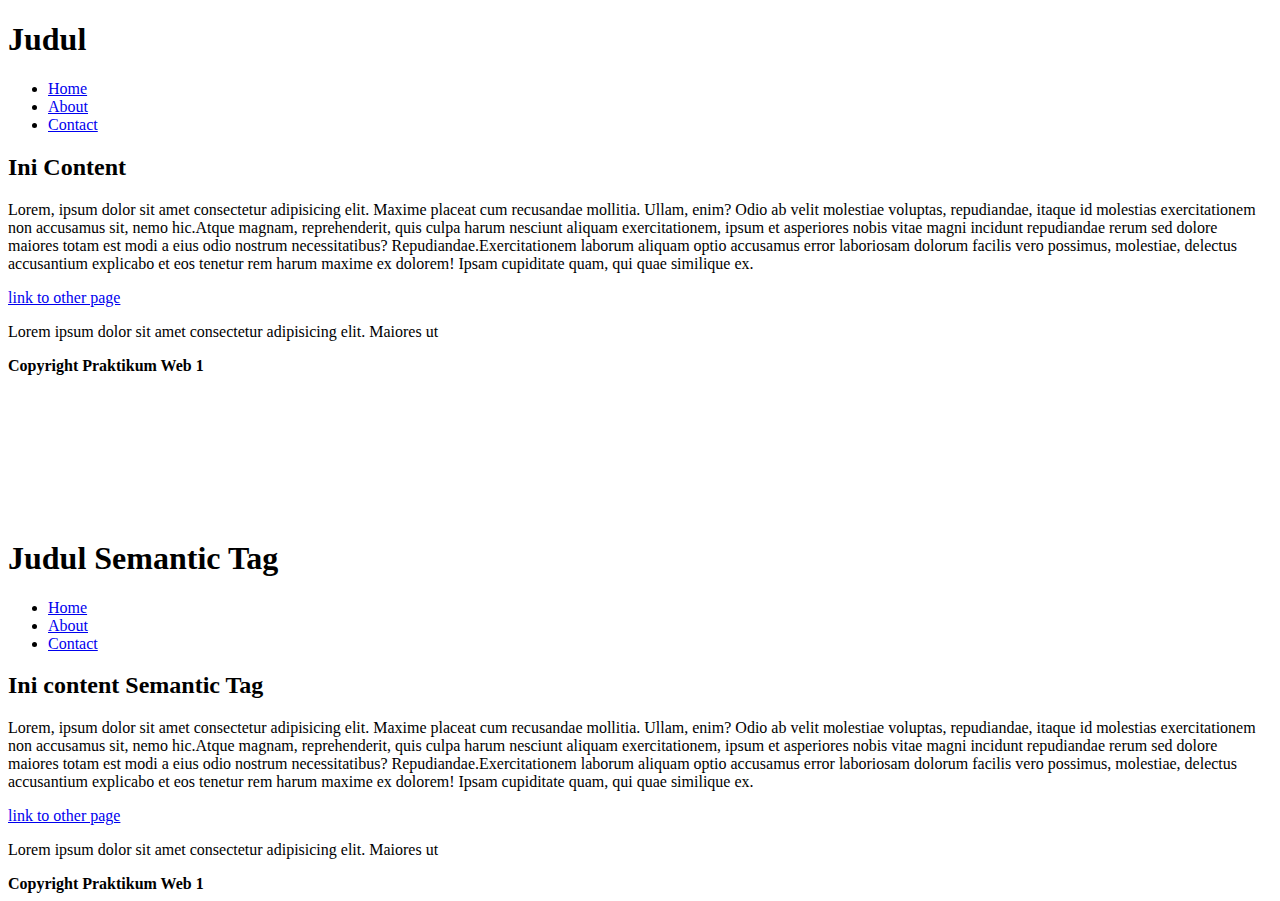
<file: Percobaan-3/index.html>
<!DOCTYPE html>
<html lang="en">
  <head>
    <meta charset="UTF-8" />
    <meta name="viewport" content="width=device-width, initial-scale=1.0" />
    <title>Percobaan 3</title>
  </head>
  <body>

    <div id="navbar">
      <div>
        <h1>Judul</h1>
      </div>
  
      <div>
        <ul>
          <li><a href="#">Home</a></li>
          <li><a href="#">About</a></li>
          <li><a href="#">Contact</a></li>
        </ul>
      </div>
    </div>
  
    <div id="content">
      <h2>Ini Content</h2>
      <p>
        Lorem, ipsum dolor sit amet consectetur adipisicing elit. Maxime placeat
        cum recusandae mollitia. Ullam, enim? Odio ab velit molestiae voluptas,
        repudiandae, itaque id molestias exercitationem non accusamus sit, nemo
        hic.Atque magnam, reprehenderit, quis culpa harum nesciunt aliquam
        exercitationem, ipsum et asperiores nobis vitae magni incidunt
        repudiandae rerum sed dolore maiores totam est modi a eius odio nostrum
        necessitatibus? Repudiandae.Exercitationem laborum aliquam optio
        accusamus error laboriosam dolorum facilis vero possimus, molestiae,
        delectus accusantium explicabo et eos tenetur rem harum maxime ex
        dolorem! Ipsam cupiditate quam, qui quae similique ex.
      </p>
      <a href="#">link to other page</a>
      <p>Lorem ipsum dolor sit amet consectetur adipisicing elit. Maiores ut</p>
    </div>
  
    <div id="footer">
      <strong>Copyright Praktikum Web 1</strong>
    </div>
    <br /><br /><br /><br /><br /><br /><br /><br />

    <nav>
      <section>
        <h1>Judul Semantic Tag</h1>
      </section>
      <section>
        <ul>
          <li><a href="#">Home</a></li>
          <li><a href="#">About</a></li>
          <li><a href="#">Contact</a></li>
        </ul>
      </section>
    </nav>

    <main>
      <article>
        <h2>Ini content Semantic Tag</h2>
        <p>
            Lorem, ipsum dolor sit amet consectetur adipisicing elit. Maxime placeat
            cum recusandae mollitia. Ullam, enim? Odio ab velit molestiae voluptas,
            repudiandae, itaque id molestias exercitationem non accusamus sit, nemo
            hic.Atque magnam, reprehenderit, quis culpa harum nesciunt aliquam
            exercitationem, ipsum et asperiores nobis vitae magni incidunt
            repudiandae rerum sed dolore maiores totam est modi a eius odio nostrum
            necessitatibus? Repudiandae.Exercitationem laborum aliquam optio
            accusamus error laboriosam dolorum facilis vero possimus, molestiae,
            delectus accusantium explicabo et eos tenetur rem harum maxime ex
            dolorem! Ipsam cupiditate quam, qui quae similique ex.
          </p>
          <a href="#">link to other page</a>
          <p>Lorem ipsum dolor sit amet consectetur adipisicing elit. Maiores ut</p>
      </article>
    </main>

    <footer>
        <strong>Copyright Praktikum Web 1</strong>
    </footer>



  </body>
</html>
</file>
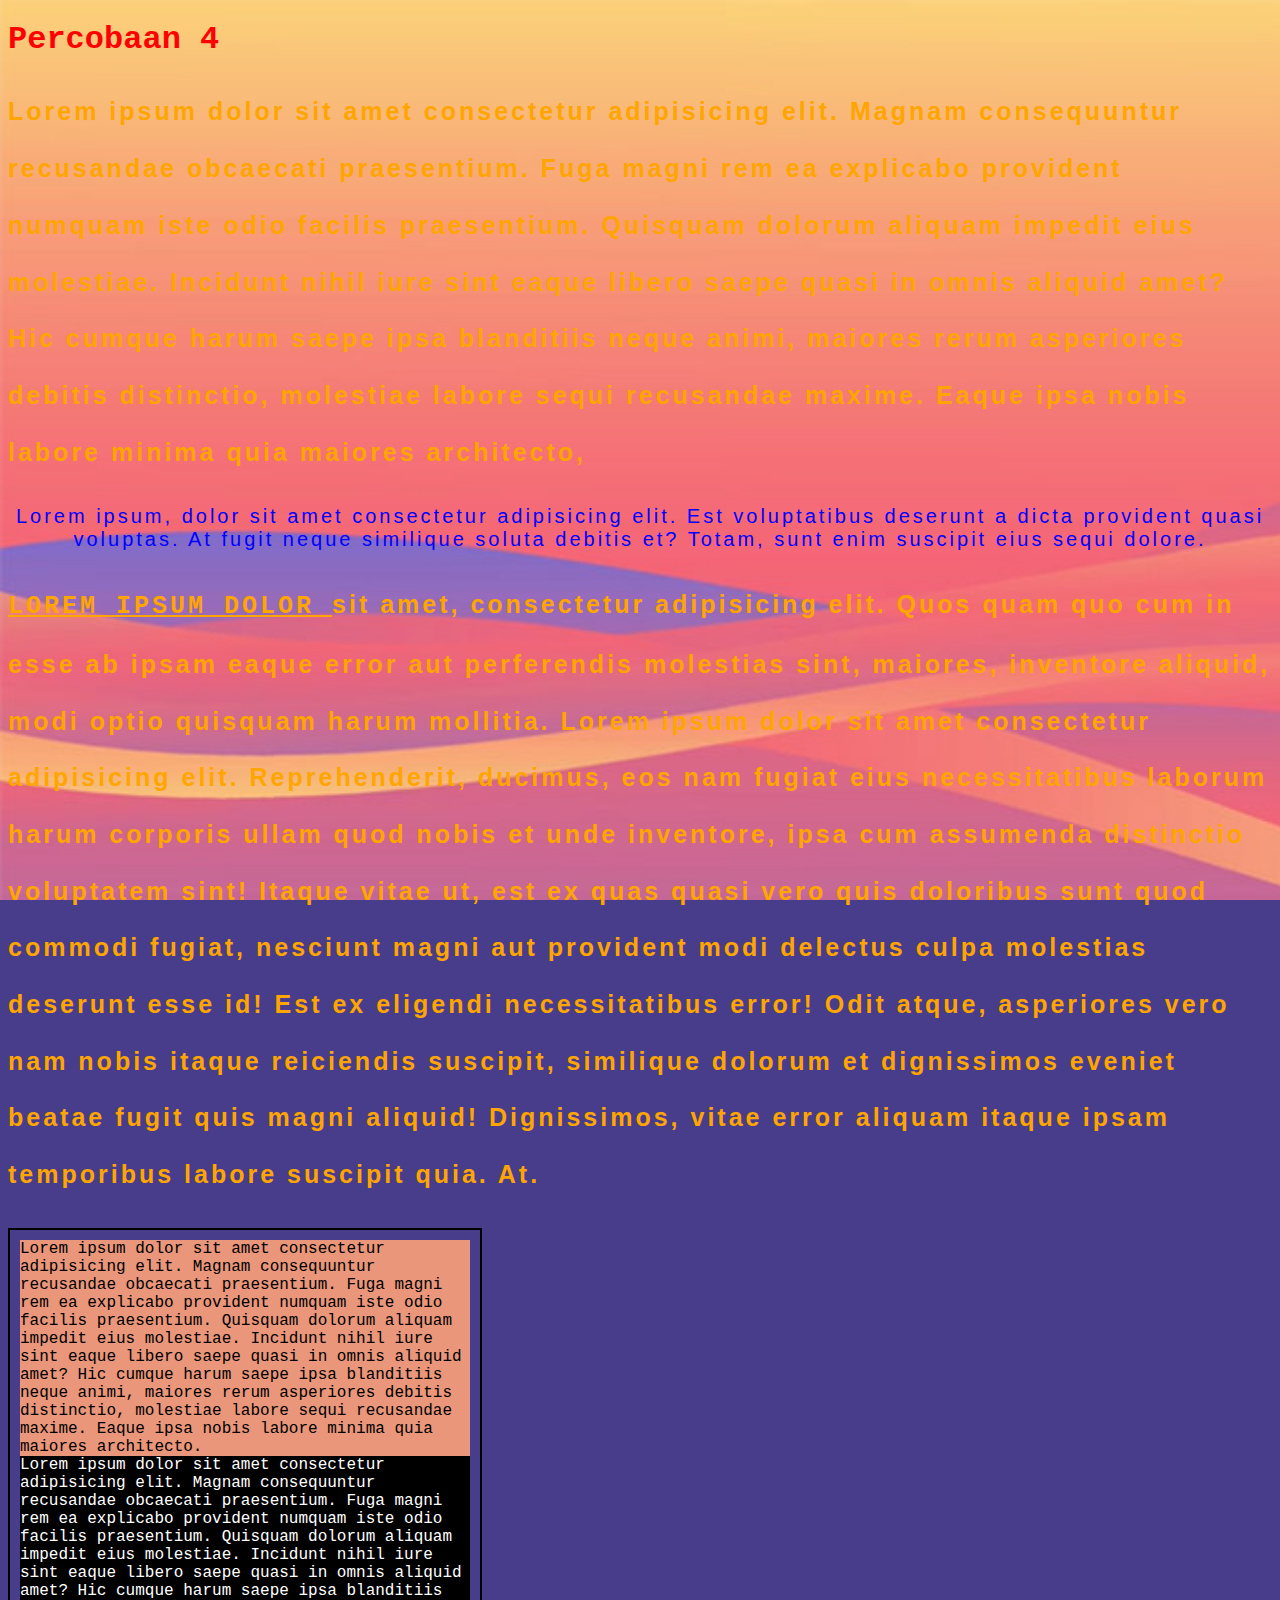
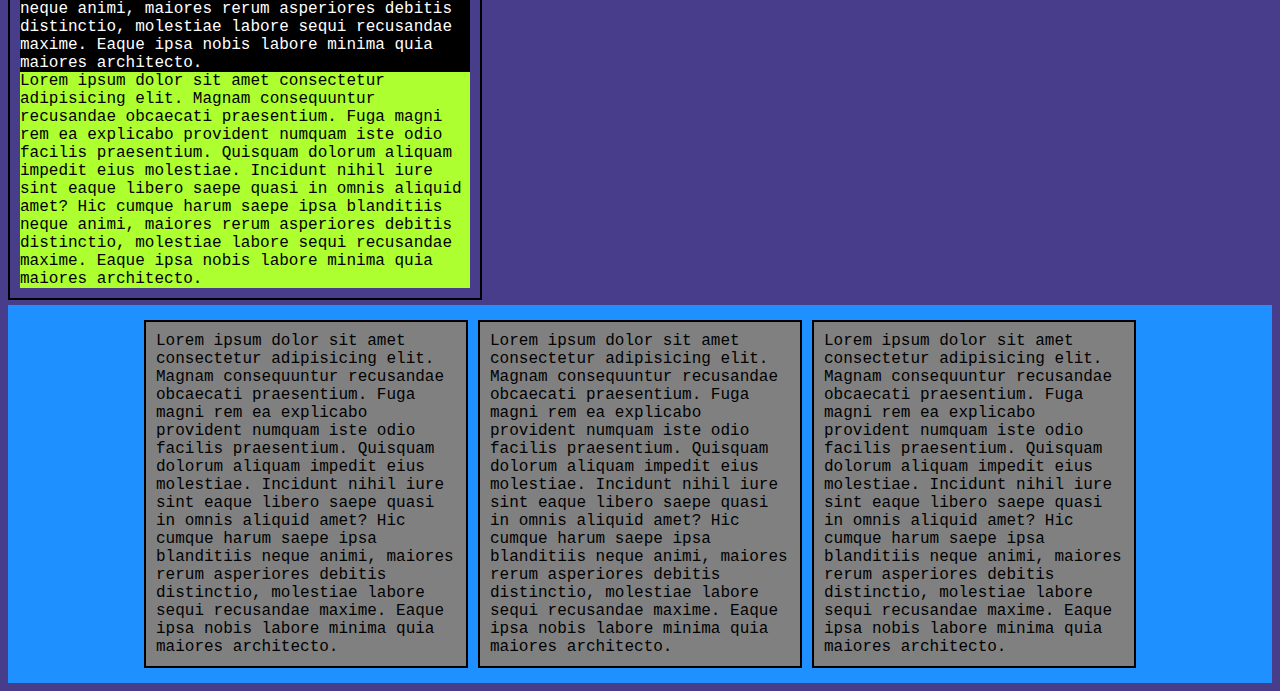
<file: Percobaan-4/index.html>
<!DOCTYPE html>
<html lang="en">
  <head>
    <meta charset="UTF-8" />
    <meta name="viewport" content="width=device-width, initial-scale=1.0" />
    <title>Percobaan 4</title>
    <link rel="stylesheet" href="style.css" />
  </head>
  <body>
  <h1>Percobaan 4</h1>
    <p class="paragraf">
      Lorem ipsum dolor sit amet consectetur adipisicing elit. Magnam
      consequuntur recusandae obcaecati praesentium. Fuga magni rem ea explicabo
      provident numquam iste odio facilis praesentium. Quisquam dolorum aliquam
      impedit eius molestiae. Incidunt nihil iure sint eaque libero saepe quasi
      in omnis aliquid amet? Hic cumque harum saepe ipsa blanditiis neque animi,
      maiores rerum asperiores debitis distinctio, molestiae labore sequi
      recusandae maxime. Eaque ipsa nobis labore minima quia maiores architecto,
    </p>
    <p>
      Lorem ipsum, dolor sit amet consectetur adipisicing elit. Est voluptatibus
      deserunt a dicta provident quasi voluptas. At fugit neque similique soluta
      debitis et? Totam, sunt enim suscipit eius sequi dolore.
    </p>
    <p class="paragraf">
      <span>Lorem ipsum dolor </span>sit amet, consectetur adipisicing elit.
      Quos quam quo cum in esse ab ipsam eaque error aut perferendis molestias
      sint, maiores, inventore aliquid, modi optio quisquam harum mollitia.
      Lorem ipsum dolor sit amet consectetur adipisicing elit. Reprehenderit,
      ducimus, eos nam fugiat eius necessitatibus laborum harum corporis ullam
      quod nobis et unde inventore, ipsa cum assumenda distinctio voluptatem
      sint! Itaque vitae ut, est ex quas quasi vero quis doloribus sunt quod
      commodi fugiat, nesciunt magni aut provident modi delectus culpa molestias
      deserunt esse id! Est ex eligendi necessitatibus error! Odit atque,
      asperiores vero nam nobis itaque reiciendis suscipit, similique dolorum et
      dignissimos eveniet beatae fugit quis magni aliquid! Dignissimos, vitae
      error aliquam itaque ipsam temporibus labore suscipit quia. At.
    </p> 
    <div class="coba">
      <div class="box-1">
        Lorem ipsum dolor sit amet consectetur adipisicing elit. Magnam
        consequuntur recusandae obcaecati praesentium. Fuga magni rem ea
        explicabo provident numquam iste odio facilis praesentium. Quisquam
        dolorum aliquam impedit eius molestiae. Incidunt nihil iure sint eaque
        libero saepe quasi in omnis aliquid amet? Hic cumque harum saepe ipsa
        blanditiis neque animi, maiores rerum asperiores debitis distinctio,
        molestiae labore sequi recusandae maxime. Eaque ipsa nobis labore minima
        quia maiores architecto.
      </div>
      <div class="box-2">
        Lorem ipsum dolor sit amet consectetur adipisicing elit. Magnam
        consequuntur recusandae obcaecati praesentium. Fuga magni rem ea
        explicabo provident numquam iste odio facilis praesentium. Quisquam
        dolorum aliquam impedit eius molestiae. Incidunt nihil iure sint eaque
        libero saepe quasi in omnis aliquid amet? Hic cumque harum saepe ipsa
        blanditiis neque animi, maiores rerum asperiores debitis distinctio,
        molestiae labore sequi recusandae maxime. Eaque ipsa nobis labore minima
        quia maiores architecto.
      </div>
      <div class="box-3">
        Lorem ipsum dolor sit amet consectetur adipisicing elit. Magnam
        consequuntur recusandae obcaecati praesentium. Fuga magni rem ea
        explicabo provident numquam iste odio facilis praesentium. Quisquam
        dolorum aliquam impedit eius molestiae. Incidunt nihil iure sint eaque
        libero saepe quasi in omnis aliquid amet? Hic cumque harum saepe ipsa
        blanditiis neque animi, maiores rerum asperiores debitis distinctio,
        molestiae labore sequi recusandae maxime. Eaque ipsa nobis labore minima
        quia maiores architecto.
      </div>
    </div> 

    <div class="flex-container">
      <div>
        Lorem ipsum dolor sit amet consectetur adipisicing elit. Magnam
        consequuntur recusandae obcaecati praesentium. Fuga magni rem ea
        explicabo provident numquam iste odio facilis praesentium. Quisquam
        dolorum aliquam impedit eius molestiae. Incidunt nihil iure sint eaque
        libero saepe quasi in omnis aliquid amet? Hic cumque harum saepe ipsa
        blanditiis neque animi, maiores rerum asperiores debitis distinctio,
        molestiae labore sequi recusandae maxime. Eaque ipsa nobis labore minima
        quia maiores architecto.
      </div>
      <div>
        Lorem ipsum dolor sit amet consectetur adipisicing elit. Magnam
        consequuntur recusandae obcaecati praesentium. Fuga magni rem ea
        explicabo provident numquam iste odio facilis praesentium. Quisquam
        dolorum aliquam impedit eius molestiae. Incidunt nihil iure sint eaque
        libero saepe quasi in omnis aliquid amet? Hic cumque harum saepe ipsa
        blanditiis neque animi, maiores rerum asperiores debitis distinctio,
        molestiae labore sequi recusandae maxime. Eaque ipsa nobis labore minima
        quia maiores architecto.
      </div>
      <div>
        Lorem ipsum dolor sit amet consectetur adipisicing elit. Magnam
        consequuntur recusandae obcaecati praesentium. Fuga magni rem ea
        explicabo provident numquam iste odio facilis praesentium. Quisquam
        dolorum aliquam impedit eius molestiae. Incidunt nihil iure sint eaque
        libero saepe quasi in omnis aliquid amet? Hic cumque harum saepe ipsa
        blanditiis neque animi, maiores rerum asperiores debitis distinctio,
        molestiae labore sequi recusandae maxime. Eaque ipsa nobis labore minima
        quia maiores architecto.
      </div>
    </div>
  </body>
</html>
</file>
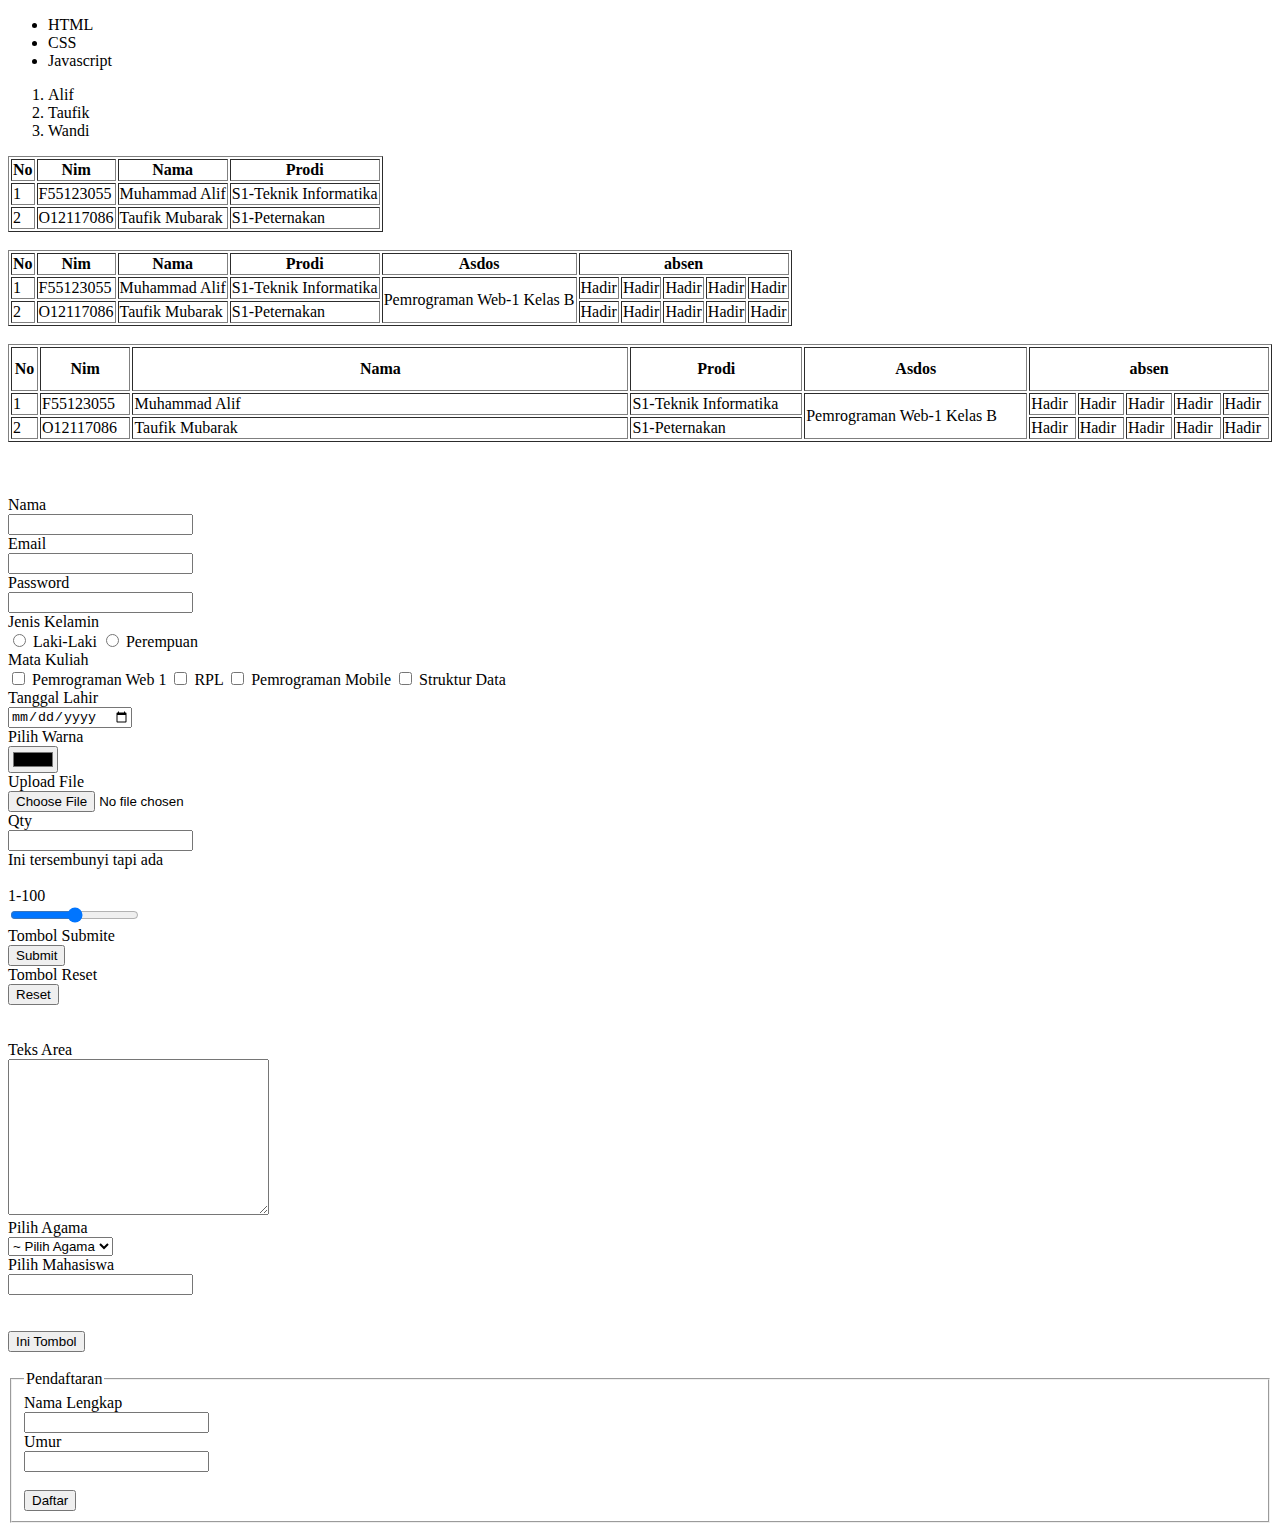
<file: Perobaan-2/index.html>
<!DOCTYPE html>
<html lang="en">
  <head>
    <meta charset="UTF-8" />
    <meta name="viewport" content="width=device-width, initial-scale=1.0" />
    <title>Percobaan-2</title>
  </head>
  <body>
    <ul>
      <li>HTML</li>
      <li>CSS</li>
      <li>Javascript</li>
    </ul>

    <ol>
      <li>Alif</li>
      <li>Taufik</li>
      <li>Wandi</li>
    </ol>

    <table border="1">
      <tr>
        <th>No</th>
        <th>Nim</th>
        <th>Nama</th>
        <th>Prodi</th>
      </tr>
      <tr>
        <td>1</td>
        <td>F55123055</td>
        <td>Muhammad Alif</td>
        <td>S1-Teknik Informatika</td>
      </tr>
      <tr>
        <td>2</td>
        <td>O12117086</td>
        <td>Taufik Mubarak</td>
        <td>S1-Peternakan</td>
      </tr>
    </table>
    <br />

    <table border="1">
      <tr>
        <th>No</th>
        <th>Nim</th>
        <th>Nama</th>
        <th>Prodi</th>
        <th>Asdos</th>
        <th colspan="5">absen</th>
      </tr>
      <tr>
        <td>1</td>
        <td>F55123055</td>
        <td>Muhammad Alif</td>
        <td>S1-Teknik Informatika</td>
        <td rowspan="2">Pemrograman Web-1 Kelas B</td>
        <td>Hadir</td>
        <td>Hadir</td>
        <td>Hadir</td>
        <td>Hadir</td>
        <td>Hadir</td>
      </tr>
      <tr>
        <td>2</td>
        <td>O12117086</td>
        <td>Taufik Mubarak</td>
        <td>S1-Peternakan</td>
        <td>Hadir</td>
        <td>Hadir</td>
        <td>Hadir</td>
        <td>Hadir</td>
        <td>Hadir</td>
      </tr>
    </table>
    <br />

    <table border="1" width="100%">
      <tr>
        <th height="40px">No</th>
        <th>Nim</th>
        <th width="40%">Nama</th>
        <th>Prodi</th>
        <th>Asdos</th>
        <th colspan="5">absen</th>
      </tr>
      <tr>
        <td>1</td>
        <td>F55123055</td>
        <td>Muhammad Alif</td>
        <td>S1-Teknik Informatika</td>
        <td rowspan="2">Pemrograman Web-1 Kelas B</td>
        <td>Hadir</td>
        <td>Hadir</td>
        <td>Hadir</td>
        <td>Hadir</td>
        <td>Hadir</td>
      </tr>
      <tr>
        <td>2</td>
        <td>O12117086</td>
        <td>Taufik Mubarak</td>
        <td>S1-Peternakan</td>
        <td>Hadir</td>
        <td>Hadir</td>
        <td>Hadir</td>
        <td>Hadir</td>
        <td>Hadir</td>
      </tr>
    </table>
    <br /><br /><br />

    <form action="">
      <label>Nama</label><br />
      <input type="text" name="nama" id="nama" /><br />
      <label>Email</label><br />
      <input type="email" name="mail" id="mail" /><br />
      <label>Password</label><br />
      <input type="password" name="pass" id="pass" /><br />
      <label>Jenis Kelamin</label><br />
      <input type="radio" name="jk" id="jk" value="Laki Laki" /> Laki-Laki
      <input type="radio" name="jk" id="jk" value="Perempuan" /> Perempuan
      <br />
      <label>Mata Kuliah</label><br />
      <input type="checkbox" name="mk" id="mk" value="Pemrograman Web 1" />
      Pemrograman Web 1
      <input type="checkbox" name="mk" id="mk" value="RPL" /> RPL
      <input type="checkbox" name="mk" id="mk" value="Pemrograman Mobile" />
      Pemrograman Mobile
      <input type="checkbox" name="mk" id="mk" value="Struktur Data" /> Struktur
      Data
      <br />
      <label>Tanggal Lahir</label><br />
      <input type="date" name="tgllahir" id="tgllahir" /><br />
      <label>Pilih Warna</label><br />
      <input type="color" name="Warna" id="Warna" /><br />
      <label>Upload File</label><br />
      <input type="file" name="file" id="file" /><br />
      <label>Qty</label><br />
      <input type="number" name="qty" id="qty" /><br />
      <label>Ini tersembunyi tapi ada</label><br />
      <input type="hidden" name="hilang" id="hilang" /><br />
      <label>1-100</label><br />
      <input type="range" name="range" id="range" /><br />
      <label>Tombol Submite</label><br />
      <input type="submit" name="submit" id="submit" /><br />
      <label>Tombol Reset</label><br />
      <input type="reset" name="reset" id="reset" /><br /><br /><br />

      <!--Input lain-->
      <label>Teks Area</label><br />
      <textarea name="alamat" id="alamat" cols="30" rows="10"></textarea><br />

      <label>Pilih Agama</label><br />
      <select name="agama" id="agama">
        <option value="">~ Pilih Agama</option>
        <option value="Islam">Islam</option>
        <option value="Kristen">Kristen</option>
        <option value="Hindu">Hindu</option>
        <option value="Katolik">Katolik</option></select
      ><br />

      <label>Pilih Mahasiswa</label><br />
      <input list="datamahasiswa" name="siswa" id="siswa" /><br />
      <datalist id="datamahasiswa">
        <option value="Risky">Risky</option>
        <option value="Alif">Alif</option>
        <option value="Dani">Dani</option>
        <option value="Pain">Pain</option>
        <option value="Reza">Reza</option></datalist
      ><br /><br />

      <button>Ini Tombol</button><br /><br />

      <fieldset>
        <legend>Pendaftaran</legend>
        <label>Nama Lengkap</label><br />
        <input type="text" name="" id="" /><br />
        <label>Umur</label><br />
        <input type="number" name="" id="" /><br /><br />

        <button>Daftar</button>
      </fieldset>
    </form>
  </body>
</html>
</file>
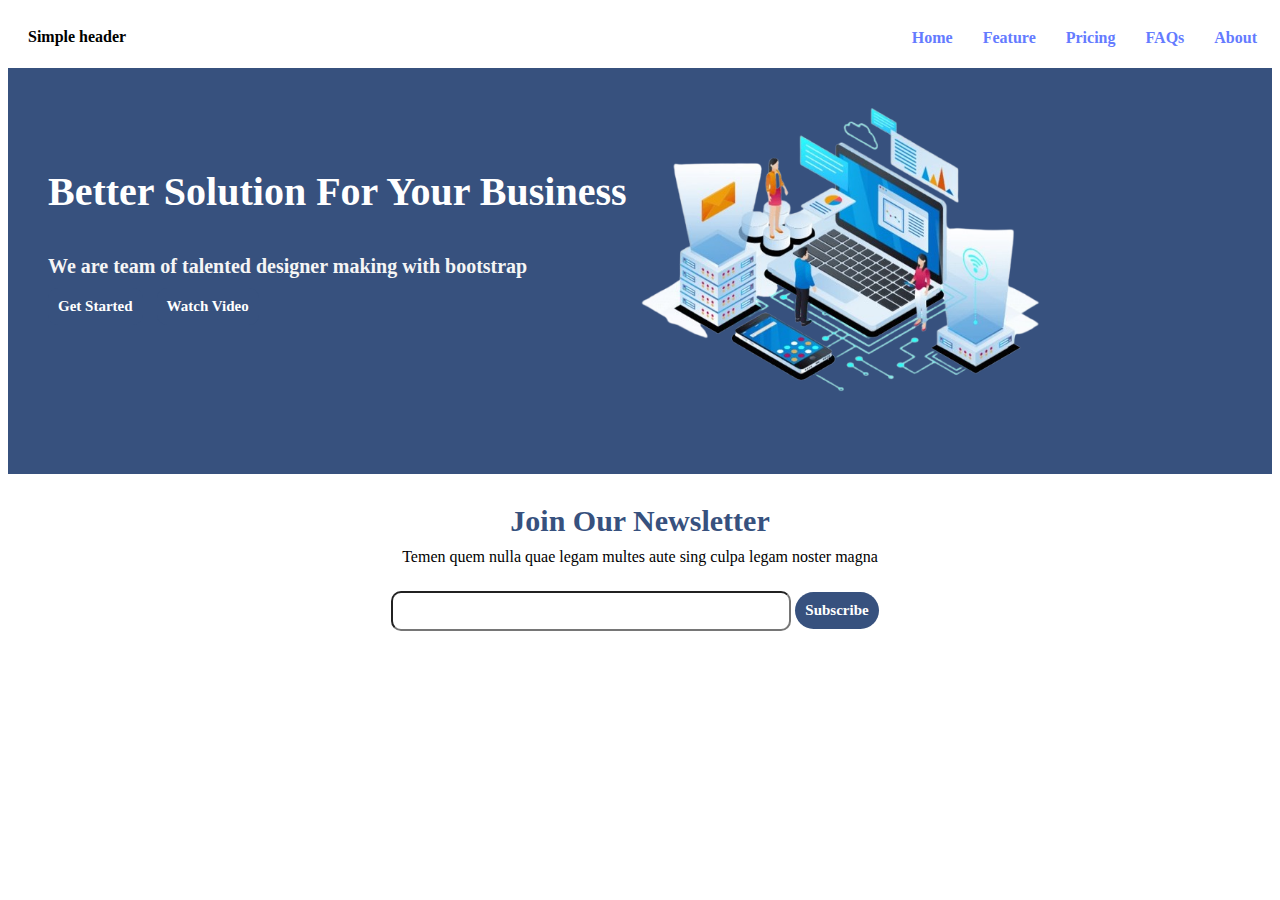
<file: UTS/index.html>
<!-- NAMA : Muhammad Alif Risaldy_F55123055 -->
<!DOCTYPE html>
<html lang="en">
  <head>
    <meta charset="UTF-8" />
    <meta name="viewport" content="width=device-width, initial-scale=1.0" />
    <title>UTS</title>
    <link rel="stylesheet" href="style.css" />
  </head>
  <body>
    <header class="header">
      <section class="judul">Simple header</section>
      <nav class="nav">
        <ul type="none">
          <li>Home</li>
          <li>Feature</li>
          <li>Pricing</li>
          <li>FAQs</li>
          <li>About</li>
        </ul>
      </nav>
    </header>

    <main>
      <section class="bagian1">
        <section class="text">
          <p class="text1">Better Solution For Your Business</p>
          <p class="text2">
            We are team of talented designer making with bootstrap
          </p>
          <button>Get Started</button>
          <button>Watch Video</button>
        </section>
        <section class="holdergamabr">
          <img class="gambar" src="gambar-removebg-preview.png" alt="" />
        </section>
      </section>
      <section class="bagian2">
        <p class="t1">Join Our Newsletter</p>
        <p class="t2">
          Temen quem nulla quae legam multes aute sing culpa legam noster magna
        </p>
        <input class="cari" type="search" />
        <button class="subs">Subscribe</button>
      </section>
      <section class="bagian3">
        
      </section>
    </main>
  </body>
</html>
</file>
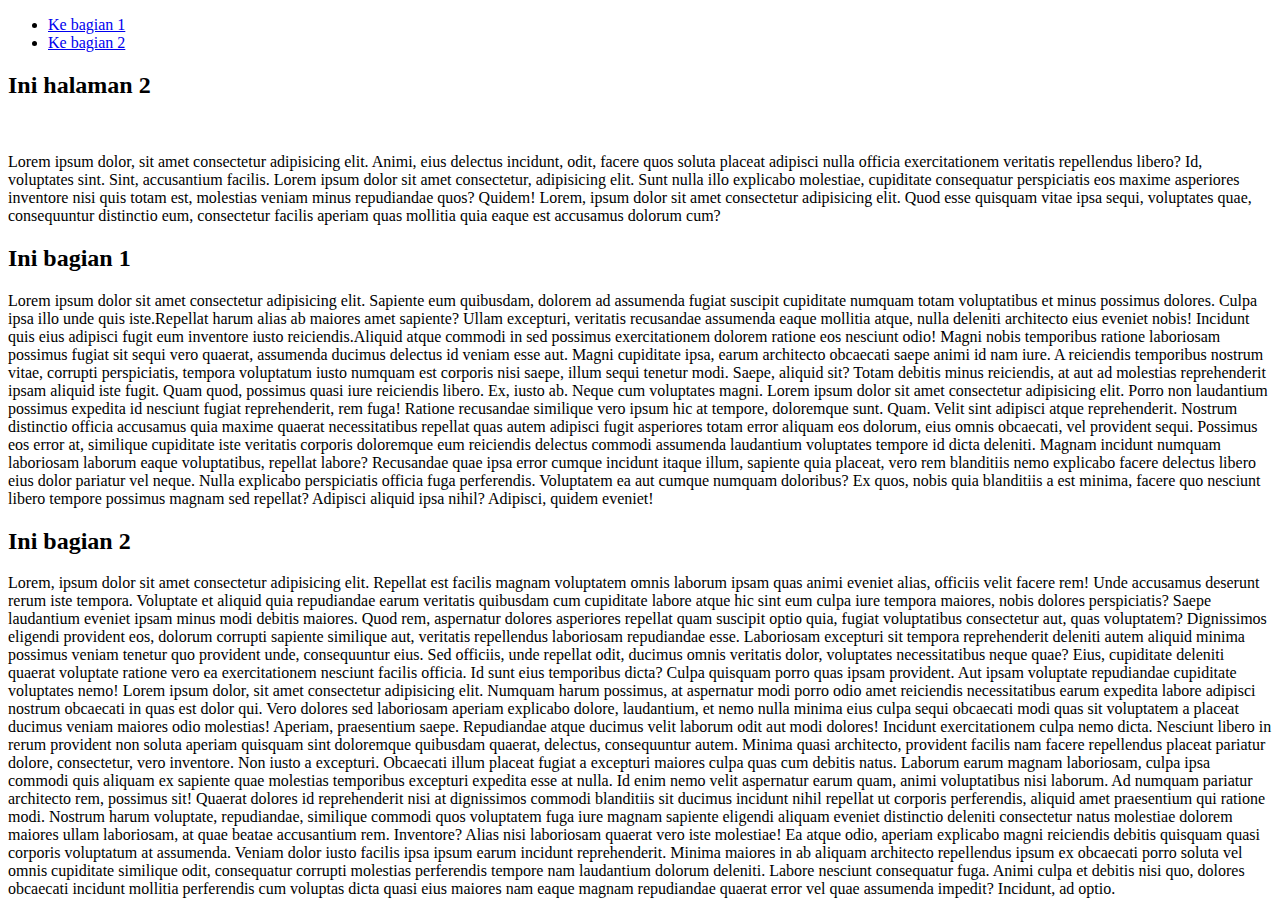
<file: Percobaan-1/halaman2.html>
<!DOCTYPE html>
<html lang="en">
  <head>
    <meta charset="UTF-8" />
    <meta name="viewport" content="width=device-width, initial-scale=1.0" />
    <title>Halaman 2</title>
  </head>
  <body>
    <!--Muhammad alif risaldy_F55123055-->
    <ul>
        <li><a href="#bagian1">Ke bagian 1</a></li>
        <li><a href="#bagian2">Ke bagian 2</a></li>
    
    </ul> 
    <h2>Ini halaman 2</h2>
    <br />
    <p>
      Lorem ipsum dolor, sit amet consectetur adipisicing elit. Animi, eius
      delectus incidunt, odit, facere quos soluta placeat adipisci nulla officia
      exercitationem veritatis repellendus libero? Id, voluptates sint. Sint,
      accusantium facilis. Lorem ipsum dolor sit amet consectetur, adipisicing
      elit. Sunt nulla illo explicabo molestiae, cupiditate consequatur
      perspiciatis eos maxime asperiores inventore nisi quis totam est,
      molestias veniam minus repudiandae quos? Quidem! Lorem, ipsum dolor sit
      amet consectetur adipisicing elit. Quod esse quisquam vitae ipsa sequi,
      voluptates quae, consequuntur distinctio eum, consectetur facilis aperiam
      quas mollitia quia eaque est accusamus dolorum cum?
    </p>
    <h2 id="bagian 1">Ini bagian 1</h2>
    <p>Lorem ipsum dolor sit amet consectetur adipisicing elit. Sapiente eum quibusdam, dolorem ad assumenda fugiat suscipit cupiditate numquam 
        totam voluptatibus et minus possimus dolores. Culpa ipsa illo unde quis iste.Repellat harum alias ab maiores amet sapiente? Ullam 
        excepturi, veritatis recusandae assumenda eaque mollitia atque, nulla deleniti architecto eius eveniet nobis! Incidunt quis eius adipisci 
        fugit eum inventore iusto reiciendis.Aliquid atque commodi in sed possimus exercitationem dolorem ratione eos nesciunt odio! Magni nobis 
        temporibus ratione laboriosam possimus fugiat sit sequi vero quaerat, assumenda ducimus delectus id veniam esse aut. Magni cupiditate 
        ipsa, earum architecto obcaecati saepe animi id nam iure. A reiciendis temporibus nostrum vitae, corrupti perspiciatis, tempora
        voluptatum iusto numquam est corporis nisi saepe, illum sequi tenetur modi.  Saepe, aliquid sit? Totam debitis minus reiciendis, 
        at aut ad molestias reprehenderit ipsam aliquid iste fugit. 
        Quam quod, possimus quasi iure reiciendis libero. Ex, iusto ab. Neque cum voluptates magni. Lorem ipsum dolor sit amet consectetur adipisicing elit. 
        Porro non laudantium possimus expedita id nesciunt fugiat reprehenderit, rem fuga! Ratione recusandae similique vero ipsum hic at tempore, doloremque sunt. Quam.
        Velit sint adipisci atque reprehenderit. Nostrum distinctio officia accusamus quia maxime quaerat necessitatibus repellat quas autem adipisci
        fugit asperiores totam error aliquam eos dolorum, eius omnis obcaecati, vel provident sequi.
        Possimus eos error at, similique cupiditate iste veritatis corporis doloremque eum reiciendis delectus commodi assumenda laudantium voluptates
        tempore id dicta deleniti. Magnam incidunt numquam laboriosam laborum eaque voluptatibus, repellat labore?
        Recusandae quae ipsa error cumque incidunt itaque illum, sapiente quia placeat, vero rem blanditiis nemo explicabo facere delectus libero 
        eius dolor pariatur vel neque. Nulla explicabo perspiciatis officia fuga perferendis.
        Voluptatem ea aut cumque numquam doloribus? Ex quos, nobis quia blanditiis a est minima, facere quo nesciunt libero tempore possimus magnam 
        sed repellat? Adipisci aliquid ipsa nihil? Adipisci, quidem eveniet!</p>

    <h2 id="bagian 2">Ini bagian 2</h2>
    <p>Lorem, ipsum dolor sit amet consectetur adipisicing elit. Repellat est facilis magnam voluptatem omnis laborum ipsam quas animi eveniet alias, officiis velit facere rem! Unde accusamus deserunt rerum iste tempora.
    Voluptate et aliquid quia repudiandae earum veritatis quibusdam cum cupiditate labore atque hic sint eum culpa iure tempora maiores, nobis dolores perspiciatis? Saepe laudantium eveniet ipsam minus modi debitis maiores.
    Quod rem, aspernatur dolores asperiores repellat quam suscipit optio quia, fugiat voluptatibus consectetur aut, quas voluptatem? Dignissimos eligendi provident eos, dolorum corrupti sapiente similique aut, veritatis repellendus laboriosam repudiandae esse.
    Laboriosam excepturi sit tempora reprehenderit deleniti autem aliquid minima possimus veniam tenetur quo provident unde, consequuntur eius. Sed officiis, unde repellat odit, ducimus omnis veritatis dolor, voluptates necessitatibus neque quae?
    Eius, cupiditate deleniti quaerat voluptate ratione vero ea exercitationem nesciunt facilis officia. Id sunt eius temporibus dicta? Culpa quisquam porro quas ipsam provident. 
    Aut ipsam voluptate repudiandae cupiditate voluptates nemo! Lorem ipsum dolor, sit amet consectetur adipisicing elit. Numquam harum possimus, at aspernatur modi porro odio amet 
    reiciendis necessitatibus earum expedita labore adipisci nostrum obcaecati in quas est dolor qui.
    Vero dolores sed laboriosam aperiam explicabo dolore, laudantium, et nemo nulla minima eius culpa sequi obcaecati modi quas sit voluptatem 
    a placeat ducimus veniam maiores odio molestias! Aperiam, praesentium saepe.
    Repudiandae atque ducimus velit laborum odit aut modi dolores! Incidunt exercitationem culpa nemo dicta. 
    Nesciunt libero in rerum provident non soluta aperiam quisquam sint doloremque quibusdam quaerat, delectus, consequuntur autem.
    Minima quasi architecto, provident facilis nam facere repellendus placeat pariatur dolore, consectetur, 
    vero inventore. Non iusto a excepturi. Obcaecati illum placeat fugiat a excepturi maiores culpa quas cum debitis natus.
    Laborum earum magnam laboriosam, culpa ipsa commodi quis aliquam ex sapiente quae molestias temporibus excepturi expedita esse at nulla. 
    Id enim nemo velit aspernatur earum quam, animi voluptatibus nisi laborum.
    Ad numquam pariatur architecto rem, possimus sit! Quaerat dolores id reprehenderit nisi at dignissimos 
    commodi blanditiis sit ducimus incidunt nihil repellat ut corporis perferendis, aliquid amet praesentium qui ratione modi.
    Nostrum harum voluptate, repudiandae, similique commodi quos voluptatem fuga iure magnam sapiente
    eligendi aliquam eveniet distinctio deleniti consectetur natus molestiae dolorem maiores ullam laboriosam, 
    at quae beatae accusantium rem. Inventore? Alias nisi laboriosam quaerat vero iste molestiae! Ea atque odio, aperiam explicabo magni
    reiciendis debitis quisquam quasi corporis voluptatum at assumenda. Veniam dolor iusto facilis ipsa ipsum earum incidunt reprehenderit.
    Minima maiores in ab aliquam architecto repellendus ipsum ex obcaecati porro soluta vel omnis cupiditate similique odit, consequatur corrupti
    molestias perferendis tempore nam laudantium dolorum deleniti. Labore nesciunt consequatur fuga. Animi culpa et debitis nisi quo, 
    dolores obcaecati incidunt mollitia perferendis cum voluptas dicta quasi eius maiores nam eaque magnam repudiandae quaerat error 
    vel quae assumenda impedit? Incidunt, ad optio.</p>
  </body>
</html>
</file>
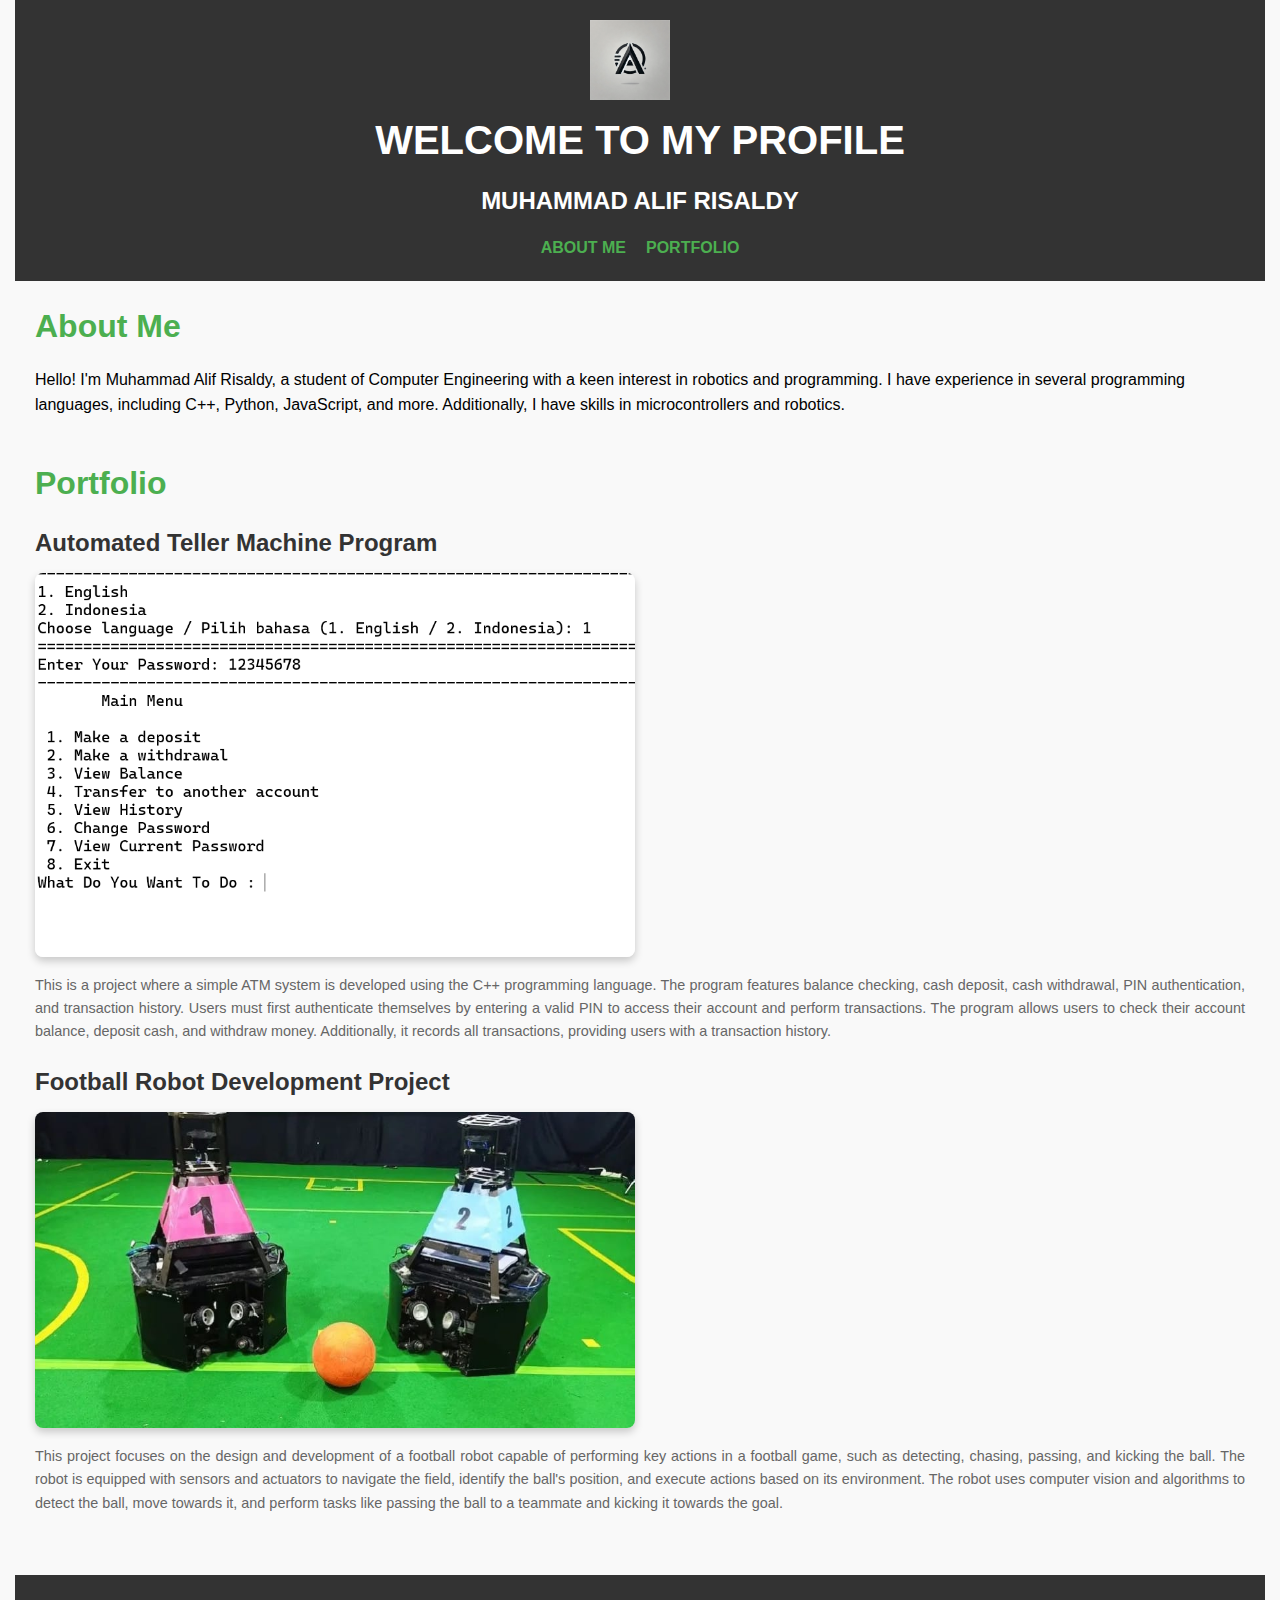
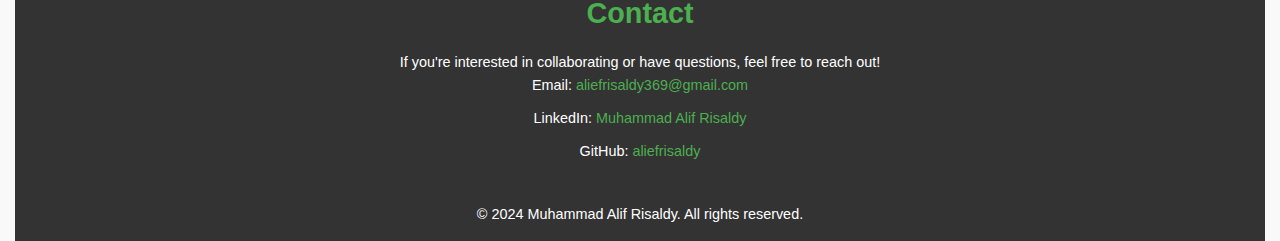
<file: Percobaan-3/Tugas1.html>
<!DOCTYPE html>
<html lang="en">
  <head>
    <meta charset="UTF-8" />
    <meta name="viewport" content="width=device-width, initial-scale=1.0" />
    <title>Portfolio - Muhammad Alif Risaldy</title>
    <link rel="stylesheet" href="style.css" />
 
  </head>
  <body>
    <header>
      <img src="IMG/logo.webp" alt="logo" class="logo">
      <h1>WELCOME TO MY PROFILE</h1>
      <h2>MUHAMMAD ALIF RISALDY</h2>
      <nav>
        <ul>
          <li><a href="#about">ABOUT ME</a></li>
          <li><a href="#portfolio">PORTFOLIO</a></li>
        </ul>
      </nav>
    </header>


    <main>
      <section id="about">
        <h2>About Me</h2>
        <p>
          Hello! I'm Muhammad Alif Risaldy, a student of Computer Engineering
          with a keen interest in robotics and programming. I have experience in
          several programming languages, including C++, Python, JavaScript, and
          more. Additionally, I have skills in microcontrollers and robotics.
        </p>
      </section>

   
      <section id="portfolio">
        <h2>Portfolio</h2>
        <article>
          <h3>Automated Teller Machine Program</h3>
          <figure>
            <img src="IMG/ATM.png" alt="ATM Projeck" class="portfolio-image" />
            <figcaption id="des">
              This is a project where a simple ATM system is developed using the
              C++ programming language. The program features balance checking,
              cash deposit, cash withdrawal, PIN authentication, and transaction
              history. Users must first authenticate themselves by entering a
              valid PIN to access their account and perform transactions. The
              program allows users to check their account balance, deposit cash,
              and withdraw money. Additionally, it records all transactions,
              providing users with a transaction history.
            </figcaption>
          </figure>
        </article>

        <article>
          <h3>Football Robot Development Project</h3>
          <figure>
            <img src="IMG/Scada.jpg" alt="Scada Robot" class="portfolio-image" />
            <figcaption id="des">
              This project focuses on the design and development of a football
              robot capable of performing key actions in a football game, such
              as detecting, chasing, passing, and kicking the ball. The robot is
              equipped with sensors and actuators to navigate the field,
              identify the ball's position, and execute actions based on its
              environment. The robot uses computer vision and algorithms to
              detect the ball, move towards it, and perform tasks like passing
              the ball to a teammate and kicking it towards the goal.
            </figcaption>
          </figure>
        </article>
      </section>
    </main>

    
    <footer>
      <section id="contact">
        <h2>Contact</h2>
        <p>
          If you're interested in collaborating or have questions, feel free to
          reach out!
        </p>
        <ul>
          <li>Email: <a href="aliefrisaldy369@gmail.com">aliefrisaldy369@gmail.com</a></li>
          <li>LinkedIn: <a href="https://www.linkedin.com/in/muhammad-alif-risaldy-8aa6a329a/">Muhammad Alif Risaldy</a ></li>
          <li> GitHub: <a href="https://github.com/aliefrisaldy">aliefrisaldy</a></li>
        </ul>
      </section>
      <p>&copy; 2024 Muhammad Alif Risaldy. All rights reserved.</p>
    </footer>
  </body>
</html>
</file>
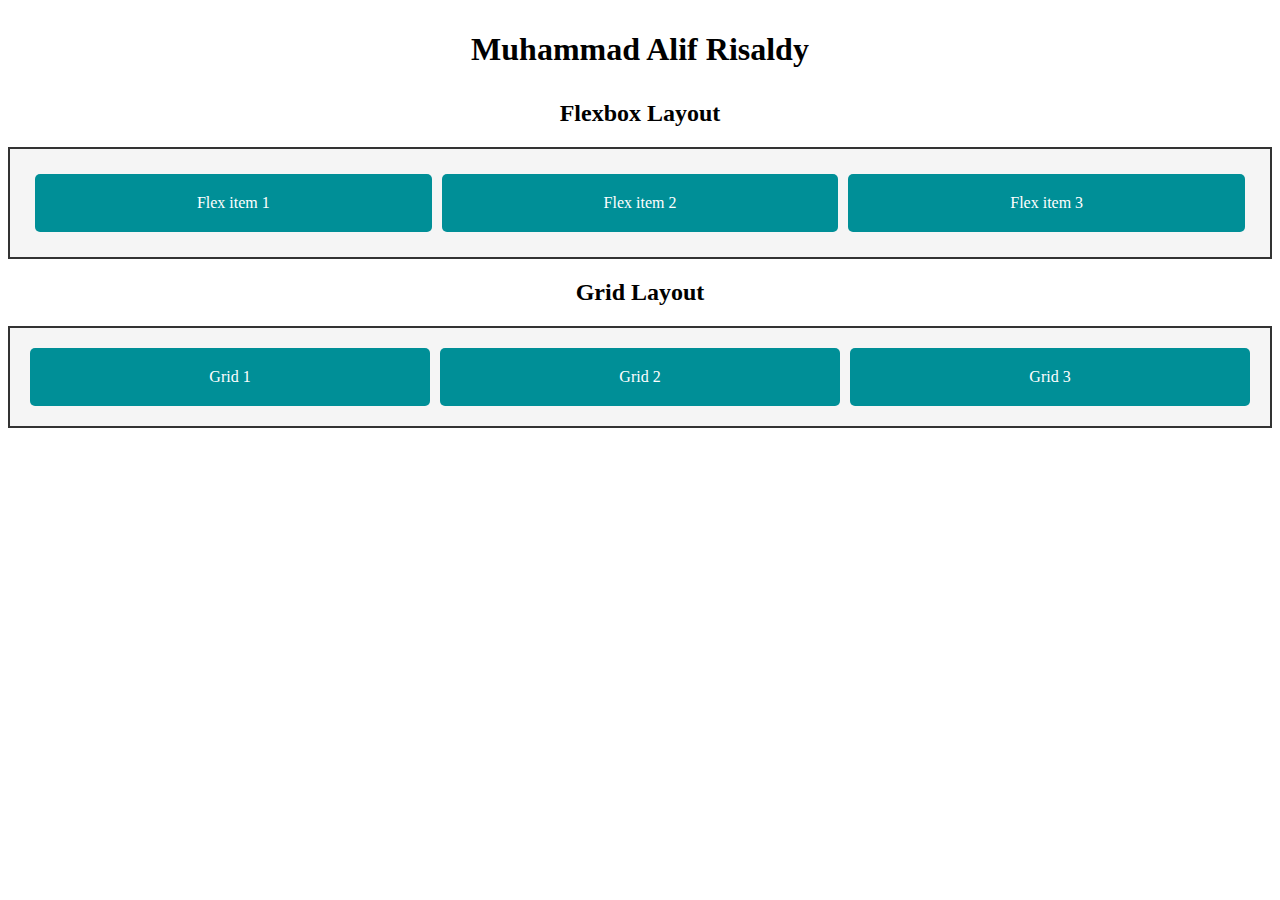
<file: Percobaann-5/F55123055.html>
<!DOCTYPE html>
<html lang="en">
  <head>
    <meta charset="UTF-8" />
    <meta name="viewport" content="width=device-width, initial-scale=1.0" />
    <title>Percobaan-5</title>
    <link rel="stylesheet" href="style.css">
  </head>
  <body>
    <h1 style="text-align: center">Muhammad Alif Risaldy</h1>

    <!--Flexbox Layout-->
    <h2 style="text-align: center">Flexbox Layout</h2>
    <div class="Flex-container">
      <div class="flex-item">Flex item 1</div>
      <div class="flex-item">Flex item 2</div>
      <div class="flex-item">Flex item 3</div>
    </div>

    <!--Grid Layout-->
    <h2 style="text-align: center;">Grid Layout</h2>
    <div class="grid-container">
        <div class="grid-item">Grid 1</div>
        <div class="grid-item">Grid 2</div>
        <div class="grid-item">Grid 3</div>
    </div>
  </body>
</html>
</file>
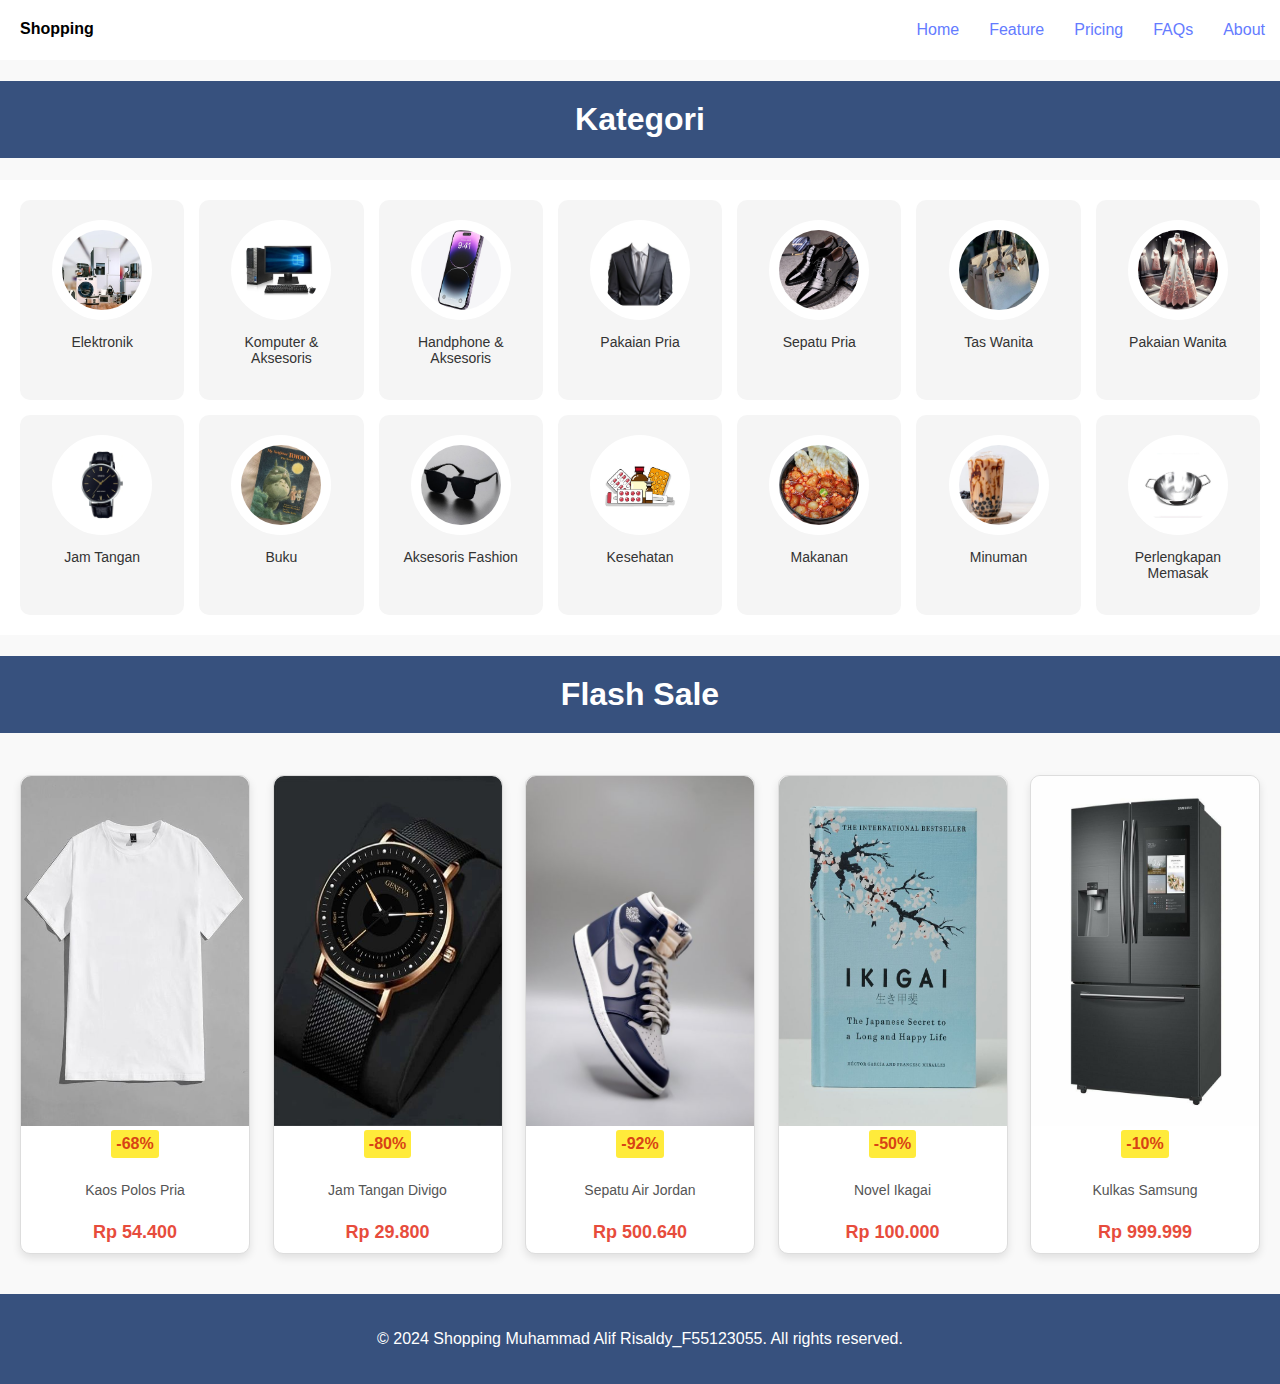
<file: Percobaann-5/Tugas.html>
<!DOCTYPE html>
<html lang="en">
  <head>
    <meta charset="UTF-8" />
    <meta name="viewport" content="width=device-width, initial-scale=1.0" />
    <title>Kategori dan Produk</title>
    <link rel="stylesheet" href="Tugas.css">
  </head>
  <body>
    <header class="header">
      <section class="navbar">Shopping</section>
      <nav class="nav">
        <ul type="none">
          <li>Home</li>
          <li>Feature</li>
          <li>Pricing</li>
          <li>FAQs</li>
          <li>About</li>
        </ul>
      </nav>
    </header>
    <main>
      <h1 class="judul">Kategori</h1>
      <section class="grid-container">
        <div class="grid-item">
          <img src="IMG/elektronik.jpg" alt="Elektronik" />
          <p>Elektronik</p>
        </div>
        <div class="grid-item">
          <img src="IMG/komputer.jpg" alt="Komputer" />
          <p>Komputer & Aksesoris</p>
        </div>
        <div class="grid-item">
          <img src="IMG/Hp.jpg" alt="Handphone" />
          <p>Handphone & Aksesoris</p>
        </div>
        <div class="grid-item">
          <img src="IMG/pakaianpria.jpg" alt="Pakaian Pria" />
          <p>Pakaian Pria</p>
        </div>
        <div class="grid-item">
          <img src="IMG/sepatupria.jpg" alt="Sepatu Pria" />
          <p>Sepatu Pria</p>
        </div>
        <div class="grid-item">
          <img src="IMG/taswanita.jpg" alt="Tas Wanita" />
          <p>Tas Wanita</p>
        </div>
        <div class="grid-item">
          <img src="IMG/PakainWanita.jpg" alt="Pakaian Wanita" />
          <p>Pakaian Wanita</p>
        </div>
        <div class="grid-item">
          <img src="IMG/jamtangan.jpg" alt="Jam Tangan" />
          <p>Jam Tangan</p>
        </div>
        <div class="grid-item">
          <img src="IMG/buku.jpg" alt="Buku" />
          <p>Buku</p>
        </div>
        <div class="grid-item">
          <img src="IMG/kacamata.jpg" alt="Aksesoris Fashion" />
          <p>Aksesoris Fashion</p>
        </div>
        <div class="grid-item">
          <img src="IMG/obat.jpg" alt="Kesehatan" />
          <p>Kesehatan</p>
        </div>
        <div class="grid-item">
          <img src="IMG/Makanan.jpg" alt="Makanan" />
          <p>Makanan</p>
        </div>
        <div class="grid-item">
          <img src="IMG/minuman.jpg" alt="Minuman" />
          <p>Minuman</p>
        </div>
        <div class="grid-item">
          <img src="IMG/masak.jpg" alt="Perlengkapan Memasak" />
          <p>Perlengkapan Memasak</p>
        </div>
      </section>

      <h1 class="judul">Flash Sale</h1>

      <section class="flex-container">
        <div class="flex-item">
          <img src="IMG/kaos.jpg" alt="Kaos Polos" />
          <div class="discount">-68%</div>
          <p class="description">Kaos Polos Pria</p>
          <p class="price">Rp 54.400</p>
        </div>
        <div class="flex-item">
          <img src="IMG/jamdiskon.jpg" alt="Jam Tangan" />
          <div class="discount">-80%</div>
          <p class="description">Jam Tangan Divigo</p>
          <p class="price">Rp 29.800</p>
        </div>
        <div class="flex-item">
          <img src="IMG/jordan.jpg" alt="Sepatu Air Jordan" />
          <div class="discount">-92%</div>
          <p class="description">Sepatu Air Jordan</p>
          <p class="price">Rp 500.640</p>
        </div>
        <div class="flex-item">
          <img src="IMG/novel.jpg" alt="Novel Ikagai" />
          <div class="discount">-50%</div>
          <p class="description">Novel Ikagai</p>
          <p class="price">Rp 100.000</p>
        </div>
        <div class="flex-item">
          <img src="IMG/Kulkas.jpg" alt="Jam Tangan" />
          <div class="discount">-10%</div>
          <p class="description">Kulkas Samsung</p>
          <p class="price">Rp 999.999</p>
        </div>
      </section>
    </main>
    <footer>
      <p>&copy; 2024 Shopping Muhammad Alif Risaldy_F55123055. All rights reserved.</p>
    </footer>
  </body>
</html>
</file>
<file: Percobaan-4/style.css>
* {
  font-family: "Courier New", Courier, monospace;
}
h1 {
  color: red;
}

p {
  color: blue;
  font-family: Arial, Helvetica, sans-serif;
  font-size: 20px;
  text-align: center;
  letter-spacing: 3px;
}
p.paragraf {
  color: orange;
  font-weight: bold;
  font-size: 25px;
  text-align: left;
  line-height: 1.5cm;
}
span {
  text-decoration: underline;
  text-transform: uppercase;
}

body {
  background-color: darkslateblue;
}

body {
  background-image: url(img/background.jpg);
  background-repeat: no-repeat;
  background-attachment: fixed;
  background-size: cover;
}

div.coba {
  border: 2px black solid;
  width: 450px;
  padding: 10px;
  margin-bottom: 5px;
}
div.box-1 {
  background-color: darksalmon;
}
div.box-2 {
  background-color: black;
  color: white;
}
div.box-3 {
  background-color: greenyellow;
}

.flex-container {
  display: flex;
  flex-wrap: wrap;
  justify-content: center;
  align-items: center;
  background-color: dodgerblue;
  padding: 10px;
}
.flex-container > div {
  padding: 10px;
  margin: 5px;
  width: 300px;
  border: 2px black solid;
  background-color: gray;
}
</file>
<file: UTS/style.css>
header {
  display: flex;
  width: 100%;
  background-color: white;
}
* {
  font-family: "Times New Roman", Times, serif;
  font-weight: 600;
}
.judul {
  padding: 20px;
  font-weight: 600;
}
ul {
  display: flex;
  justify-content: end;
  flex: 2;
}
li {
  margin: 0 10px;
  padding: 5px;
  color: rgb(100, 123, 255);
}
.nav {
  flex: 2;
}
li:hover {
  background-color: rgb(80, 203, 244);
  color: white;
  border-radius: 100px;
}
.bagian1 {
  display: flex;
  background-color: #37517e;
  padding: 40px;
}
.gambar {
  width: 400px;
  border-radius: 100px;
}
.holdergamabr {
  flex: 2;
}
.text {
  flex: 2;
  padding: 100px 10px;

  padding: 20px 0 30px;
}
.text1 {
  color: white;
  font-size: 40px;
}
.text2 {
  color: whitesmoke;
  margin: 0px;
  font-size: 20px;
}
button {
  margin: 10px 10px 0 0;
  border-radius: 10px;
  padding: 10px;
  background-color: #37517e;
  border: none;
  color: white;
  font-size: 15px;
}
button:hover {
  background-color: rgb(35, 139, 242);
}
.bagian2 {
  text-align: center;
  margin: 0 ;
}
.t1 {
  color: #37517e;
  font-size: 30px;
  margin: 30px 0 0 0;
}
.t2 {
  font-weight: 200;
  margin-top: 10px;
}
.cari {
  width: 400px;
  height: 40px;
  border-radius: 10px;
}
button.subs{
    border-radius: 100px;
}
</file>
<file: Percobaan-3/style.css>
* {
  margin: 0;
  padding: 0;
  box-sizing: border-box;
}

.logo {
  width: 80px;
  height: auto;
  margin-right: 20px;
}

body {
  font-family: Arial, sans-serif;
  line-height: 1.6;
  background-color: #f9f9f9;
  padding: 0 15px;
}


header {
  text-align: center;
  padding: 20px 0;
  background-color: #333;
  color: white;
}

header h1 {
  font-size: 2.5em;
  margin-bottom: 10px;
}

header p {
  font-size: 1.2em;
}

nav ul {
  list-style-type: none;
  display: flex;
  justify-content: center;
  gap: 20px;
  margin-top: 15px;
}

nav ul li a {
  text-decoration: none;
  color: #4caf50;
  font-weight: bold;
}

nav ul li a:hover {
  color: #ffeb3b;
}

main {
  padding: 20px;
}

section {
  margin-bottom: 40px;
}

section h2 {
  font-size: 2em;
  margin-bottom: 15px;
  color: #4caf50;
}


#portfolio article {
  margin-bottom: 20px;
}

#des {
  text-align: justify;
}

#portfolio h3 {
  font-size: 1.5em;
  color: #333;
  margin-bottom: 10px;
}

.portfolio-image {
  width: 100%;
  max-width: 600px;
  height: auto;
  border-radius: 8px;
  box-shadow: 0 4px 8px rgba(0, 0, 0, 0.2);
  margin-bottom: 10px;
}

figcaption {
  font-size: 0.9em;
  color: #666;
}

#contact ul {
  list-style-type: none;
}

#contact ul li {
  margin-bottom: 10px;
}

#contact ul li a {
  color: #4caf50;
  text-decoration: none;
}

#contact ul li a:hover {
  text-decoration: underline;
}

footer {
  text-align: center;
  padding: 15px;
  background-color: #333;
  color: white;
  font-size: 0.9em;
}

footer p {
  margin: 0;
}
</file>
<file: Percobaann-5/style.css>
h1 {
  padding: 10px;
}
/* Flexbox */
.Flex-container {
  display: flex;
  justify-content: space-evenly;
  align-items: center;
  background-color: whitesmoke;
  padding: 20px;
  border: 2px solid #333;
}
.flex-item {
  background-color: #008f97;
  color: white;
  padding: 20px;
  flex: 1;
  margin: 5px;
  text-align: center;
  border-radius: 5px;
}

/* Grid */
.grid-container{
    display: grid;
    grid-template-columns: repeat(3, 1fr);
    grid-gap: 10px;
    background-color: whitesmoke;
    padding: 20px;
    border: 2px solid #333;
}
.grid-item{
    background-color: #008f97;
    color: white;
    padding: 20px;
    text-align: center;
    border-radius: 5px;
}
</file>
<file: Percobaann-5/Tugas.css>
header {
        display: flex;
        width: 100%;
        background-color: white;
      }

      .navbar {
        padding: 20px;
        font-weight: 600;
      }
      ul {
        display: flex;
        justify-content: end;
        flex: 2;
      }
      li {
        margin: 0 10px;
        padding: 5px;
        color: rgb(100, 123, 255);
      }
      .nav {
        flex: 2;
      }
      li:hover {
        background-color: #37517e;
        color: white;
        border-radius: 100px;
      }
      body {
        font-family: Arial, sans-serif;
        margin: 0;
        padding: 0;
        background-color: #f9f9f9;
      }

      .judul {
        text-align: center;
        padding: 20px;
        background-color: #37517e;
        color: white;
      }

      /* Grid untuk kategori */
      .grid-container {
        display: grid;
        grid-template-columns: repeat(auto-fit, minmax(150px, 1fr));
        gap: 15px;
        padding: 20px;
        background-color: white;
      }

      .grid-item {
        text-align: center;
        background-color: #f5f5f5;
        padding: 20px;
        border-radius: 10px;
        transition: transform 0.2s ease-in-out;
      }

      .grid-item img {
        width: 80px;
        height: 80px;
        object-fit: cover;
        border-radius: 50%;
        background-color: #fff;
        padding: 10px;
      }

      .grid-item p {
        margin-top: 10px;
        font-size: 14px;
        color: #333;
      }

      .grid-item:hover {
        transform: scale(1.05);
        background-color: #eaeaea;
      }

      .flex-container {
        display: flex;
        flex-wrap: wrap;
        gap: 20px;
        padding: 20px;
        background-color: #f9f9f9;
        justify-content: space-between;
      }

      .flex-item {
        background-color: white;
        border: 1px solid #ddd;
        border-radius: 10px;
        width: calc(100% / 5 - 20px); /* Menyesuaikan 5 kolom */
        box-shadow: 0 4px 8px rgba(0, 0, 0, 0.1);
        transition: transform 0.2s ease-in-out;
        text-align: center;
      }

      .flex-item img {
        width: 100%;
        border-top-left-radius: 10px;
        border-top-right-radius: 10px;
        height: 350px;
      }

      .flex-item .price {
        color: #e74c3c;
        font-size: 18px;
        font-weight: bold;
        margin: 10px 0;
      }

      .flex-item:hover {
        transform: scale(1.05);
      }

      .flex-item .discount {
        background-color: #ffeb3b;
        color: #d84315;
        font-weight: bold;
        padding: 5px;
        border-radius: 3px;
        display: inline-block;
        margin-bottom: 10px;
      }

      .flex-item .description {
        font-size: 14px;
        color: #555;
        padding: 0 10px 10px;
      }
      footer {
        text-align: center;
        padding: 20px;
        background-color: #37517e;
        color: white;
        margin-top: 20px;
      }
</file>
